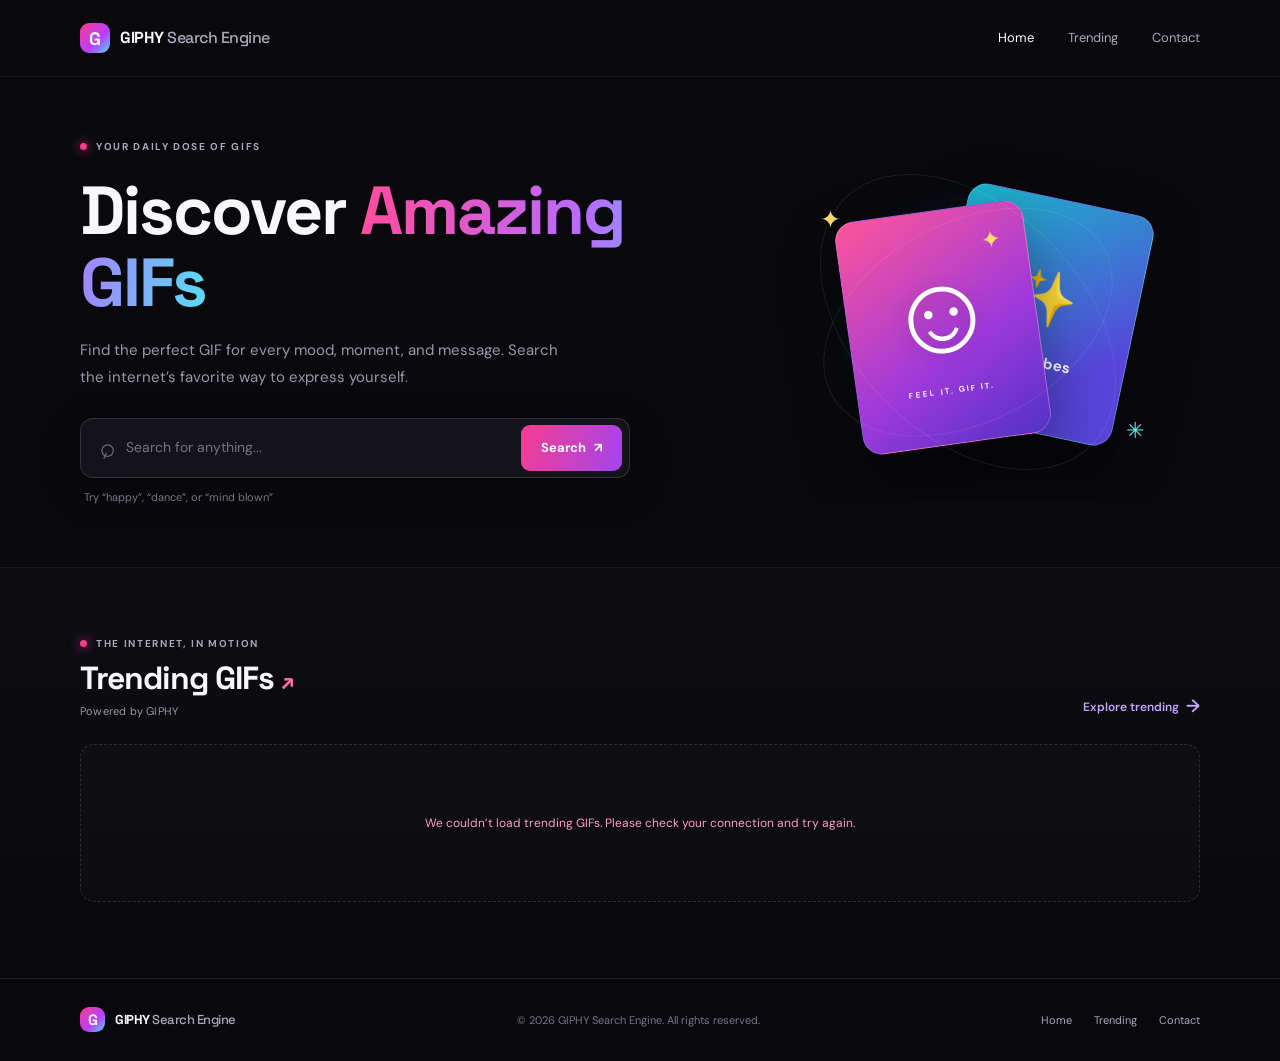
<file: index.html>
<!doctype html>
<html lang="en">
<head>
  <meta charset="UTF-8">
  <meta name="viewport" content="width=device-width, initial-scale=1.0">
  <meta name="theme-color" content="#09090d">
  <meta name="description" content="Find the perfect GIF for every moment with GIPHY Search Engine.">
  <title>GIPHY Search Engine</title>
  <link rel="stylesheet" href="css/style.css">
</head>
<body>
  <header class="site-header">
    <nav class="nav container" aria-label="Main navigation">
      <a class="brand" href="index.html" aria-label="GIPHY Search Engine home"><span class="brand-mark" aria-hidden="true">G</span><span>GIPHY <span class="brand-light">Search Engine</span></span></a>
      <div class="nav-links">
        <a class="nav-link active" href="index.html" aria-current="page">Home</a>
        <a class="nav-link" href="trending.html">Trending</a>
        <a class="nav-link" href="contact.html">Contact</a>
      </div>
    </nav>
  </header>

  <main>
    <section class="hero container" id="home">
      <div class="hero-copy">
        <p class="eyebrow"><span class="eyebrow-dot"></span> YOUR DAILY DOSE OF GIFS</p>
        <h1>Discover <span class="gradient-text">Amazing GIFs</span></h1>
        <p class="hero-description">Find the perfect GIF for every mood, moment, and message. Search the internet’s favorite way to express yourself.</p>
        <form class="search-form" id="search-form" role="search">
          <label class="sr-only" for="search-input">Search for GIFs</label>
          <span class="search-icon" aria-hidden="true">⌕</span>
          <input id="search-input" name="q" type="search" placeholder="Search for anything..." autocomplete="off">
          <button type="submit">Search <span aria-hidden="true">↗</span></button>
        </form>
        <p class="search-hint">Try “happy”, “dance”, or “mind blown”</p>
      </div>
      <div class="hero-art" aria-hidden="true">
        <div class="art-glow"></div>
        <div class="art-card card-back"><span>✨</span><b>good vibes</b></div>
        <div class="art-card card-front"><span class="sparkle">✦</span><span class="art-face">☺</span><span class="art-caption">FEEL IT. GIF IT.</span></div>
        <div class="art-orbit orbit-one"></div><div class="art-orbit orbit-two"></div>
        <span class="float-star star-one">✦</span><span class="float-star star-two">✳</span>
      </div>
    </section>

    <section class="trending-section" id="trending">
      <div class="container">
        <div class="section-heading">
          <div><p class="eyebrow"><span class="eyebrow-dot"></span> THE INTERNET, IN MOTION</p><h2>Trending GIFs <span class="fire" aria-hidden="true">↗</span></h2><p class="giphy-attribution">Powered by GIPHY</p></div>
          <a class="text-link" href="trending.html">Explore trending <span aria-hidden="true">→</span></a>
        </div>
        <div class="gif-grid" id="results" aria-live="polite" aria-label="GIF search results">
          <div class="empty-state" role="status"><p>Loading trending GIFs…</p></div>
        </div>
      </div>
    </section>
  </main>

  <dialog class="gif-modal" id="gif-modal" aria-labelledby="gif-modal-title">
    <div class="gif-modal-header">
      <h2 id="gif-modal-title">GIF details</h2>
      <button class="modal-close" id="modal-close" type="button" aria-label="Close GIF details">×</button>
    </div>
    <img class="modal-preview" id="modal-preview" alt="">
    <p class="modal-gif-title" id="modal-gif-title"></p>
    <div class="modal-actions">
      <button class="copy-gif-button" id="copy-gif-url" type="button">Copy GIF URL</button>
      <a class="open-giphy-link" id="open-on-giphy" href="#" target="_blank" rel="noopener noreferrer">Open on GIPHY <span aria-hidden="true">↗</span></a>
    </div>
    <p class="copy-status" id="copy-status" role="status" aria-live="polite"></p>
  </dialog>
  <footer class="site-footer">
    <div class="container footer-inner">
      <a class="brand footer-brand" href="index.html"><span class="brand-mark" aria-hidden="true">G</span><span>GIPHY <span class="brand-light">Search Engine</span></span></a>
      <p class="copyright">© 2026 GIPHY Search Engine. All rights reserved.</p>
      <nav class="footer-links" aria-label="Footer navigation"><a href="index.html">Home</a><a href="trending.html">Trending</a><a href="contact.html">Contact</a></nav>
    </div>
  </footer>
  <script src="js/app.js"></script>
</body>
</html>
</file>
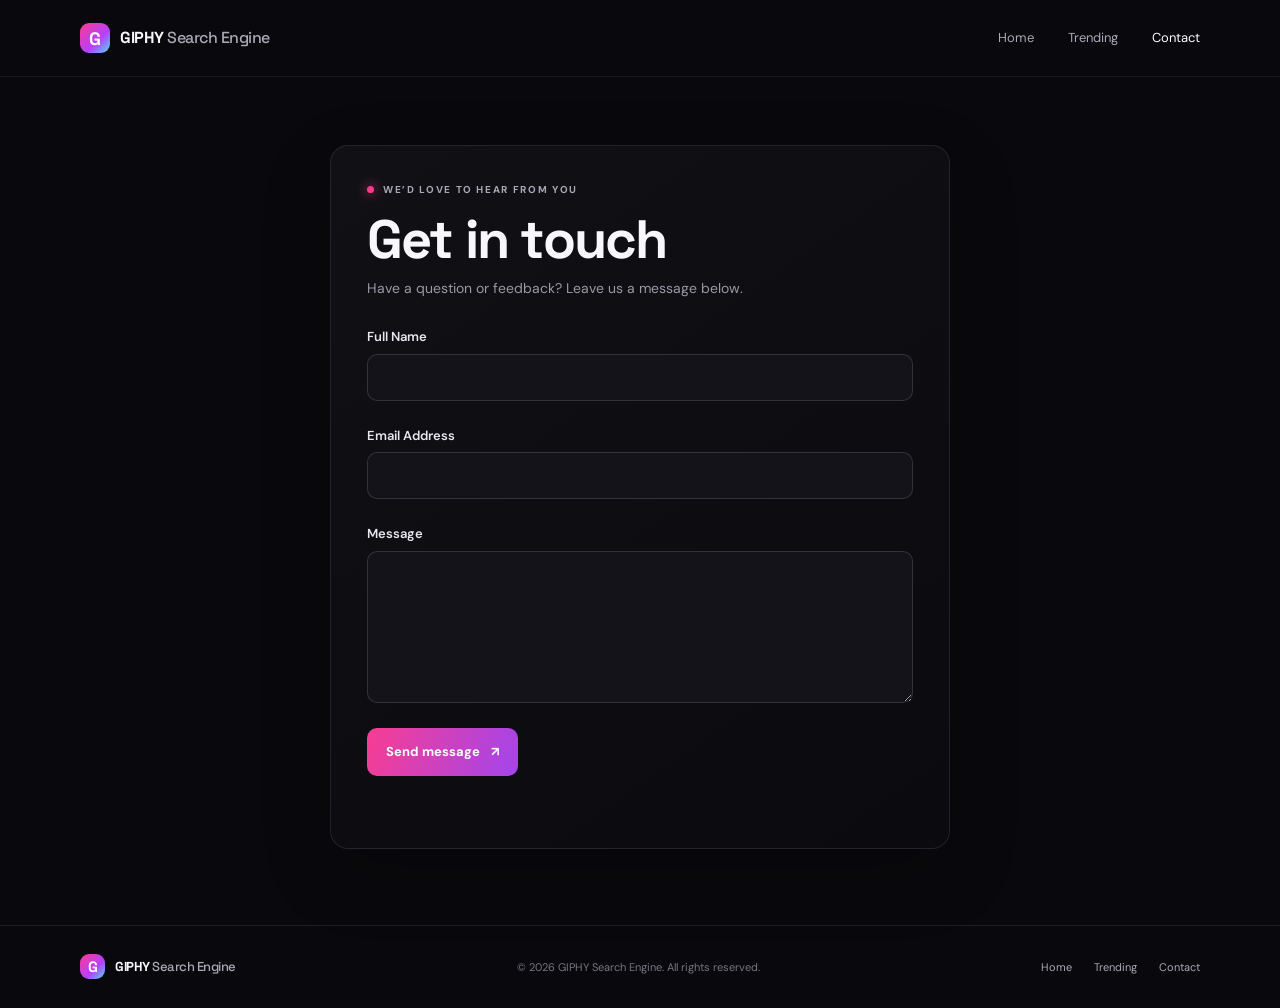
<file: contact.html>
<!doctype html>
<html lang="en">
<head>
  <meta charset="UTF-8">
  <meta name="viewport" content="width=device-width, initial-scale=1.0">
  <meta name="theme-color" content="#09090d">
  <meta name="description" content="Contact the GIPHY Search Engine team.">
  <title>Contact | GIPHY Search Engine</title>
  <link rel="stylesheet" href="css/style.css">
</head>
<body>
  <header class="site-header">
    <nav class="nav container" aria-label="Main navigation">
      <a class="brand" href="index.html" aria-label="GIPHY Search Engine home"><span class="brand-mark" aria-hidden="true">G</span><span>GIPHY <span class="brand-light">Search Engine</span></span></a>
      <div class="nav-links">
        <a class="nav-link" href="index.html">Home</a>
        <a class="nav-link" href="trending.html">Trending</a>
        <a class="nav-link active" href="contact.html" aria-current="page">Contact</a>
      </div>
    </nav>
  </header>

  <main class="contact-page">
    <section class="contact-panel" aria-labelledby="contact-heading">
      <p class="eyebrow"><span class="eyebrow-dot"></span> WE’D LOVE TO HEAR FROM YOU</p>
      <h1 id="contact-heading">Get in touch</h1>
      <p class="contact-intro">Have a question or feedback? Leave us a message below.</p>

      <form class="contact-form" id="contact-form" novalidate>
        <div class="form-field">
          <label for="full-name">Full Name</label>
          <input id="full-name" name="name" type="text" autocomplete="name" required aria-describedby="name-error">
          <span class="field-error" id="name-error"></span>
        </div>
        <div class="form-field">
          <label for="email-address">Email Address</label>
          <input id="email-address" name="email" type="email" autocomplete="email" required aria-describedby="email-error">
          <span class="field-error" id="email-error"></span>
        </div>
        <div class="form-field">
          <label for="message">Message</label>
          <textarea id="message" name="message" rows="6" required aria-describedby="message-error"></textarea>
          <span class="field-error" id="message-error"></span>
        </div>
        <button class="contact-submit" type="submit">Send message <span aria-hidden="true">↗</span></button>
        <p class="form-status" id="form-status" role="status" aria-live="polite"></p>
      </form>
    </section>
  </main>

  <footer class="site-footer">
    <div class="container footer-inner">
      <a class="brand footer-brand" href="index.html"><span class="brand-mark" aria-hidden="true">G</span><span>GIPHY <span class="brand-light">Search Engine</span></span></a>
      <p class="copyright">© 2026 GIPHY Search Engine. All rights reserved.</p>
      <nav class="footer-links" aria-label="Footer navigation"><a href="index.html">Home</a><a href="trending.html">Trending</a><a href="contact.html" aria-current="page">Contact</a></nav>
    </div>
  </footer>
  <script src="js/contact.js"></script>
</body>
</html>
</file>
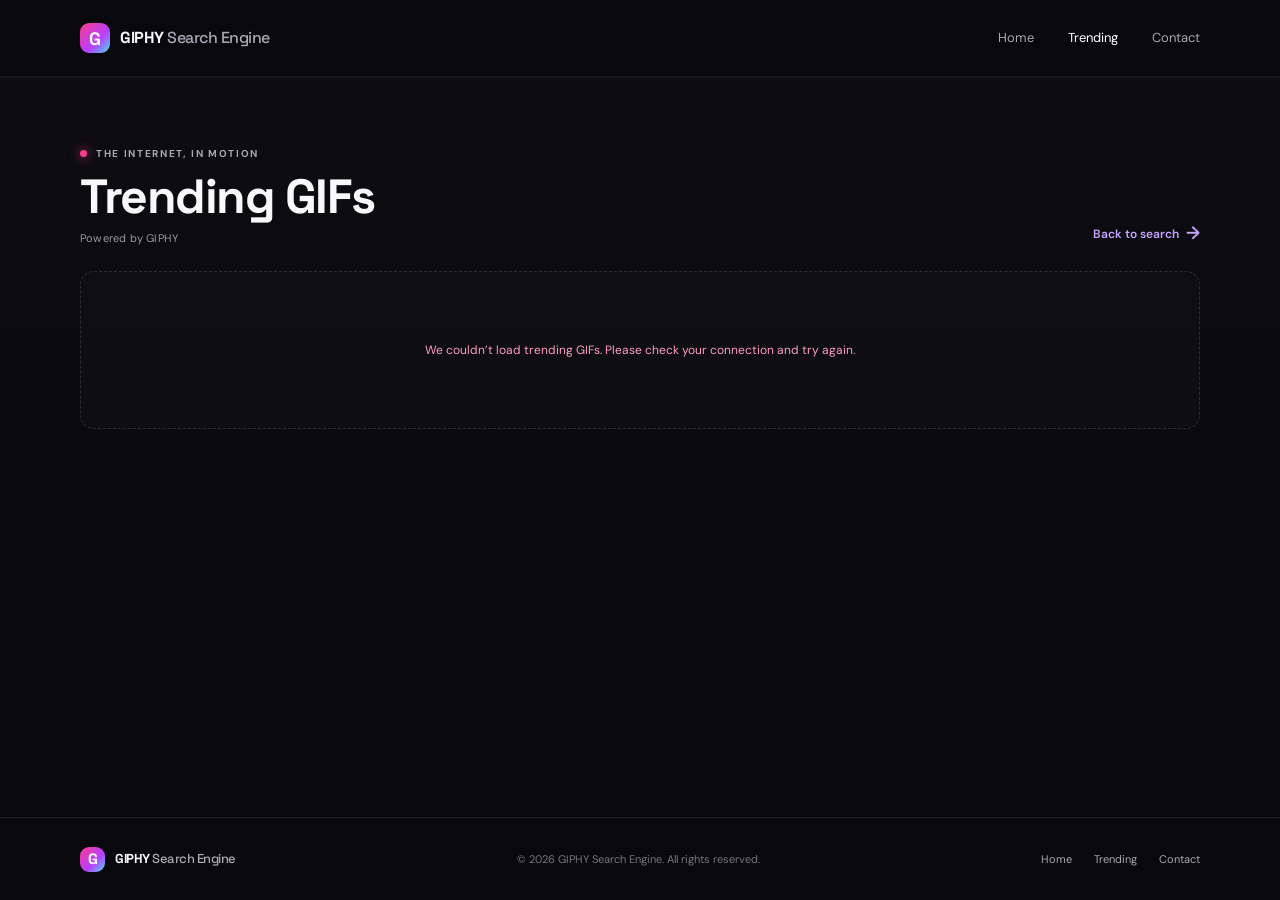
<file: trending.html>
<!doctype html>
<html lang="en">
<head>
  <meta charset="UTF-8">
  <meta name="viewport" content="width=device-width, initial-scale=1.0">
  <meta name="theme-color" content="#09090d">
  <meta name="description" content="Explore trending GIFs on GIPHY Search Engine.">
  <title>Trending GIFs | GIPHY Search Engine</title>
  <link rel="stylesheet" href="css/style.css">
</head>
<body>
  <header class="site-header">
    <nav class="nav container" aria-label="Main navigation">
      <a class="brand" href="index.html" aria-label="GIPHY Search Engine home"><span class="brand-mark" aria-hidden="true">G</span><span>GIPHY <span class="brand-light">Search Engine</span></span></a>
      <div class="nav-links">
        <a class="nav-link" href="index.html">Home</a>
        <a class="nav-link active" href="trending.html" aria-current="page">Trending</a>
        <a class="nav-link" href="contact.html">Contact</a>
      </div>
    </nav>
  </header>

  <main class="trending-section trending-page">
    <div class="container">
      <div class="section-heading">
        <div>
          <p class="eyebrow"><span class="eyebrow-dot"></span> THE INTERNET, IN MOTION</p>
          <h1 class="page-heading">Trending GIFs</h1>
          <p class="giphy-attribution">Powered by GIPHY</p>
        </div>
        <a class="text-link" href="index.html">Back to search <span aria-hidden="true">→</span></a>
      </div>
      <div class="gif-grid" id="results" aria-live="polite" aria-label="Trending GIFs" aria-busy="true">
        <div class="empty-state" role="status"><p>Loading trending GIFs…</p></div>
      </div>
    </div>
  </main>

  <dialog class="gif-modal" id="gif-modal" aria-labelledby="gif-modal-title">
    <div class="gif-modal-header">
      <h2 id="gif-modal-title">GIF details</h2>
      <button class="modal-close" id="modal-close" type="button" aria-label="Close GIF details">×</button>
    </div>
    <img class="modal-preview" id="modal-preview" alt="">
    <p class="modal-gif-title" id="modal-gif-title"></p>
    <div class="modal-actions">
      <button class="copy-gif-button" id="copy-gif-url" type="button">Copy GIF URL</button>
      <a class="open-giphy-link" id="open-on-giphy" href="#" target="_blank" rel="noopener noreferrer">Open on GIPHY <span aria-hidden="true">↗</span></a>
    </div>
    <p class="copy-status" id="copy-status" role="status" aria-live="polite"></p>
  </dialog>

  <footer class="site-footer">
    <div class="container footer-inner">
      <a class="brand footer-brand" href="index.html"><span class="brand-mark" aria-hidden="true">G</span><span>GIPHY <span class="brand-light">Search Engine</span></span></a>
      <p class="copyright">© 2026 GIPHY Search Engine. All rights reserved.</p>
      <nav class="footer-links" aria-label="Footer navigation"><a href="index.html">Home</a><a href="trending.html" aria-current="page">Trending</a><a href="contact.html">Contact</a></nav>
    </div>
  </footer>
  <script src="js/app.js"></script>
</body>
</html>
</file>
<file: css/style.css>
@import url('https://fonts.googleapis.com/css2?family=DM+Sans:wght@400;500;600;700&family=Space+Grotesk:wght@400;500;600;700&display=swap');
:root{color-scheme:dark;--bg:#09090d;--panel:#111116;--text:#f8f7fb;--muted:#9998a4;--pink:#fb3c8c;--purple:#9764ff;--cyan:#4bdcf5;--line:rgba(255,255,255,.09)}
*{box-sizing:border-box}html{scroll-behavior:smooth}body{margin:0;background:var(--bg);color:var(--text);font-family:'DM Sans',sans-serif;line-height:1.5}a{color:inherit;text-decoration:none}.container{width:min(1120px,calc(100% - 48px));margin-inline:auto}.site-header{border-bottom:1px solid rgba(255,255,255,.06);background:rgba(9,9,13,.86);position:relative;z-index:2}.nav{height:76px;display:flex;align-items:center;justify-content:space-between}.brand{display:inline-flex;align-items:center;gap:10px;font-family:'Space Grotesk',sans-serif;font-size:16px;font-weight:700;letter-spacing:-.5px}.brand-mark{height:30px;width:30px;display:grid;place-items:center;border-radius:9px;color:#fff;font-weight:700;font-size:18px;background:linear-gradient(135deg,var(--pink),#b73fff 60%,var(--cyan))}.brand-light{color:#aaa8b5;font-weight:500}.nav-links,.footer-links{display:flex;align-items:center;gap:34px}.nav-link{font-size:13px;color:#aaa8b5;transition:color .2s}.nav-link:hover,.nav-link.active{color:#fff}.hero{min-height:490px;display:grid;grid-template-columns:1.15fr .85fr;align-items:center;gap:30px;padding-top:48px;padding-bottom:48px}.hero-copy{max-width:590px}.eyebrow{display:flex;align-items:center;gap:9px;font-size:10px;letter-spacing:1.65px;color:#aaa8b5;font-weight:700}.eyebrow-dot{width:7px;height:7px;border-radius:50%;background:var(--pink);box-shadow:0 0 12px var(--pink)}h1,h2,h3,p{margin-top:0}h1,h2{font-family:'Space Grotesk',sans-serif;letter-spacing:-2px}h1{font-size:clamp(44px,6vw,68px);line-height:1.06;margin:21px 0 18px}.gradient-text{background:linear-gradient(100deg,#ff4da1 5%,#b76bff 58%,#55dff2);-webkit-background-clip:text;background-clip:text;color:transparent}.hero-description{max-width:480px;color:var(--muted);font-size:15px;line-height:1.8;margin-bottom:27px}.search-form{height:60px;max-width:550px;border:1px solid rgba(255,255,255,.13);background:#141319;border-radius:13px;display:flex;align-items:center;padding:6px 7px 6px 17px;box-shadow:0 12px 40px rgba(0,0,0,.22)}.search-icon{font-size:27px;line-height:1;color:#777580;transform:rotate(-20deg);margin-right:10px}.search-form input{min-width:0;flex:1;border:0;outline:0;color:#fff;background:transparent;font:inherit;font-size:14px}.search-form input::placeholder{color:#74727e}.search-form button{height:46px;border:0;border-radius:9px;padding:0 20px;background:linear-gradient(110deg,#f83d91,#a245ed);color:#fff;font:inherit;font-size:13px;font-weight:700;cursor:pointer;transition:filter .2s,transform .2s}.search-form button:hover{filter:brightness(1.13);transform:translateY(-1px)}.search-form button span{margin-left:5px}.search-hint{font-size:11px;color:#777580;margin:11px 0 0 4px}.hero-art{height:355px;position:relative;display:grid;place-items:center;overflow:hidden}.art-glow{position:absolute;width:260px;height:260px;border-radius:50%;background:radial-gradient(circle,rgba(177,65,235,.24),rgba(54,189,255,.09) 48%,transparent 72%);filter:blur(12px)}.art-card{position:absolute;width:190px;height:235px;border:1px solid rgba(255,255,255,.18);border-radius:20px;display:flex;flex-direction:column;align-items:center;justify-content:center;box-shadow:0 25px 60px rgba(0,0,0,.4);overflow:hidden}.card-back{transform:translate(72px,-8px) rotate(12deg);background:linear-gradient(145deg,#18b9c9,#5745da 75%);gap:12px;color:white;font-size:15px}.card-back span{font-size:54px}.card-front{transform:translate(-25px,5px) rotate(-8deg);background:linear-gradient(150deg,#fd559a,#9d39db 60%,#5232c4)}.art-face{font-size:112px;line-height:1;color:#fff;text-shadow:0 4px 20px rgba(0,0,0,.15)}.art-caption{font-size:8px;letter-spacing:2px;font-weight:700;margin-top:15px}.sparkle{position:absolute;right:24px;top:18px;font-size:24px;color:#ffdc6e}.art-orbit{position:absolute;border:1px solid rgba(255,255,255,.08);border-radius:50%;width:310px;height:200px;transform:rotate(-28deg)}.orbit-two{width:350px;height:230px;transform:rotate(45deg)}.float-star{position:absolute;color:#fed86b;font-size:25px}.star-one{top:56px;left:18%}.star-two{bottom:53px;right:12%;font-size:22px;color:#66e4f2}.trending-section{padding:52px 0 68px;border-top:1px solid rgba(255,255,255,.06);background:linear-gradient(180deg,#0c0c11,#09090d)}.section-heading{display:flex;align-items:flex-end;justify-content:space-between;margin-bottom:24px}.section-heading .eyebrow{margin-bottom:8px}h2{font-size:32px;line-height:1.2;margin-bottom:0;letter-spacing:-1px}.fire{font-size:22px;color:#ff729c}.text-link{font-size:12px;font-weight:600;color:#c7a4ff}.text-link span{font-size:18px;vertical-align:-1px;margin-left:4px}.gif-grid{min-height:156px;border:1px dashed rgba(255,255,255,.13);border-radius:14px;background:rgba(255,255,255,.015);display:grid;place-items:center}.empty-state{text-align:center;padding:24px}.empty-icon{color:#b86dff;font-size:25px}.empty-state h3{font-family:'Space Grotesk',sans-serif;font-size:15px;margin:6px 0;color:#e8e6ed}.empty-state p{font-size:12px;color:#85838f;margin:0}.site-footer{border-top:1px solid var(--line)}.footer-inner{min-height:82px;display:flex;align-items:center;justify-content:space-between;gap:20px}.footer-brand{font-size:13px}.footer-brand .brand-mark{width:25px;height:25px;font-size:15px}.copyright{color:#777580;font-size:11px;margin:0}.footer-links{gap:22px}.footer-links a{font-size:11px;color:#aaa8b5}.footer-links a:hover{color:white}.sr-only{position:absolute;width:1px;height:1px;padding:0;margin:-1px;overflow:hidden;clip:rect(0,0,0,0);white-space:nowrap;border:0}
@media(max-width:760px){.container{width:min(100% - 36px,560px)}.nav{height:68px}.brand{font-size:14px}.nav-links{gap:18px}.nav-link{font-size:12px}.hero{grid-template-columns:1fr;gap:0;padding-top:58px;padding-bottom:34px}.hero-copy{margin:auto}.hero-art{height:265px;margin-top:4px}.art-card{transform-origin:center}.card-front{transform:translate(-20px,0) rotate(-8deg);scale:.84}.card-back{transform:translate(55px,-5px) rotate(12deg);scale:.84}.art-orbit{scale:.82}.hero-description{font-size:14px}.trending-section{padding:40px 0 48px}.section-heading{align-items:flex-end}h2{font-size:28px}.footer-inner{padding:20px 0;flex-wrap:wrap;justify-content:center}.copyright{order:3;width:100%;text-align:center}.footer-links{gap:18px}}@media(max-width:420px){.container{width:calc(100% - 28px)}.brand{font-size:12px;gap:7px}.brand-mark{width:26px;height:26px}.nav-links{gap:13px}.nav-link{font-size:11px}h1{font-size:43px;letter-spacing:-1.8px}.search-form{height:56px;padding-left:12px}.search-form button{height:42px;padding:0 13px}.section-heading{align-items:flex-start;gap:8px}.text-link{font-size:10px;white-space:nowrap;margin-top:22px}}
/* Responsive layout refinements */
.gif-grid{grid-template-columns:repeat(auto-fill,minmax(min(100%,170px),1fr));align-items:stretch;padding:12px;gap:12px}
.gif-grid img{display:block;width:100%;aspect-ratio:1;object-fit:cover;border-radius:10px}
.empty-state{grid-column:1/-1}
@media(max-width:860px){.hero{grid-template-columns:1fr;gap:0;padding-top:58px;padding-bottom:34px}.hero-copy{margin-inline:auto;width:100%}.hero-art{height:265px;margin-top:4px}.art-card{transform-origin:center}.card-front{transform:translate(-20px,0) rotate(-8deg);scale:.84}.card-back{transform:translate(55px,-5px) rotate(12deg);scale:.84}.art-orbit{scale:.82}.hero-description{font-size:14px}.trending-section{padding:40px 0 48px}.section-heading{align-items:flex-end}h2{font-size:28px}}
@media(max-width:520px){.container{width:calc(100% - 28px)}.nav{height:auto;min-height:68px;flex-wrap:wrap;justify-content:center;gap:12px;padding-block:12px}.brand{font-size:14px;gap:7px}.brand-mark{width:26px;height:26px}.nav-links{width:100%;justify-content:center;gap:30px}.nav-link{font-size:12px}.hero{padding-top:42px}.hero-copy{min-width:0}h1{font-size:clamp(38px,11vw,48px);letter-spacing:-1.8px}.hero-description{font-size:14px}.search-form{height:56px;padding-left:10px}.search-icon{margin-right:6px}.search-form input{font-size:13px}.search-form button{height:42px;padding:0 13px}.section-heading{align-items:flex-start;flex-wrap:wrap;gap:8px}.section-heading>div{width:100%}.text-link{font-size:11px;white-space:nowrap;margin-top:0}.footer-inner{padding:20px 0;flex-wrap:wrap;justify-content:center}.copyright{order:3;width:100%;text-align:center}.footer-links{gap:18px}}
@media(max-width:360px){.nav-links{gap:24px}.hero{padding-top:34px}.search-form button{padding:0 10px}.search-form button span{display:none}.gif-grid{padding:8px;gap:8px}}
/* GIPHY cards */
.gif-card{min-width:0;display:flex;flex-direction:column;overflow:hidden;border:1px solid rgba(255,255,255,.08);border-radius:11px;background:#111116;transition:transform .18s ease,border-color .18s ease,box-shadow .18s ease}
.gif-card:hover,.gif-card:focus-visible{transform:translateY(-3px);border-color:rgba(183,109,255,.65);box-shadow:0 10px 26px rgba(0,0,0,.28);outline:none}
.gif-card img{width:100%;aspect-ratio:1;object-fit:cover;background:#17151d}
.gif-title{padding:9px 10px 11px;color:#e6e3eb;font-size:12px;line-height:1.4;overflow-wrap:anywhere}
.error-state p{color:#ff9dbd}
.giphy-attribution{margin:6px 0 0;color:#9998a4;font-size:11px;letter-spacing:.2px}
.gif-card{appearance:none;padding:0;color:inherit;font:inherit;text-align:left;cursor:pointer}
.gif-modal{width:min(92vw,720px);max-width:720px;max-height:90vh;overflow:auto;padding:20px;border:1px solid rgba(255,255,255,.14);border-radius:18px;background:#111116;color:var(--text);box-shadow:0 24px 80px rgba(0,0,0,.6)}
.gif-modal::backdrop{background:rgba(4,4,8,.82);backdrop-filter:blur(5px)}
.gif-modal-header{display:flex;align-items:center;justify-content:space-between;gap:20px;margin-bottom:14px}
.gif-modal-header h2{margin:0;font-size:20px;letter-spacing:-.5px}
.modal-close{width:38px;height:38px;flex:0 0 auto;border:1px solid var(--line);border-radius:10px;background:#1a1920;color:#fff;font-size:25px;line-height:1;cursor:pointer}
.modal-preview{display:block;width:100%;max-height:62vh;object-fit:contain;border-radius:11px;background:#09090d}
.modal-gif-title{margin:14px 0 0;color:#e6e3eb;font-size:14px;overflow-wrap:anywhere}
.modal-actions{display:flex;align-items:center;gap:12px;flex-wrap:wrap;margin-top:18px}
.copy-gif-button,.open-giphy-link{min-height:42px;display:inline-flex;align-items:center;justify-content:center;gap:6px;padding:0 15px;border:0;border-radius:9px;background:linear-gradient(110deg,#f83d91,#a245ed);color:#fff;font:inherit;font-size:13px;font-weight:700;cursor:pointer}
.open-giphy-link{border:1px solid rgba(255,255,255,.14);background:#1a1920}
.copy-status{min-height:1.4em;margin:10px 0 0;color:#a6e9bf;font-size:12px}
@media(max-width:520px){.gif-modal{width:calc(100% - 24px);padding:14px}.modal-preview{max-height:55vh}.modal-actions>*{flex:1}}
.trending-page{min-height:calc(100vh - 160px);padding-top:64px;padding-bottom:72px}
.page-heading{margin:0;font-size:clamp(34px,5vw,48px);line-height:1.15;letter-spacing:-1.5px}
@media(max-width:520px){.trending-page{padding-top:42px;padding-bottom:48px}.trending-page .section-heading{flex-wrap:nowrap;align-items:flex-end}.trending-page .section-heading>div{width:auto}.trending-page .text-link{margin:0 0 5px}}
.contact-page{min-height:calc(100vh - 160px);padding:64px 24px 76px;display:flex;justify-content:center;align-items:flex-start}
.contact-panel{width:min(100%,620px);padding:36px;border:1px solid var(--line);border-radius:18px;background:linear-gradient(145deg,rgba(255,255,255,.035),rgba(255,255,255,.012));box-shadow:0 24px 70px rgba(0,0,0,.2)}
.contact-panel h1{margin:14px 0 10px;font-size:clamp(38px,6vw,54px);letter-spacing:-1.8px}
.contact-intro{margin-bottom:28px;color:var(--muted);font-size:14px}
.contact-form{display:grid;gap:18px}
.form-field{display:grid;gap:7px}
.form-field label{color:#e9e7ee;font-size:13px;font-weight:600}
.form-field input,.form-field textarea{width:100%;border:1px solid rgba(255,255,255,.13);border-radius:10px;background:#141319;padding:12px 14px;color:#fff;font:inherit;font-size:14px;outline:none;transition:border-color .18s,box-shadow .18s}
.form-field input{min-height:46px}
.form-field textarea{min-height:145px;resize:vertical}
.form-field input:focus,.form-field textarea:focus{border-color:#bb70ff;box-shadow:0 0 0 3px rgba(183,109,255,.14)}
.form-field [aria-invalid="true"]{border-color:#ff729c}
.field-error{min-height:0;color:#ff9dbd;font-size:12px}
.contact-submit{min-height:48px;justify-self:start;border:0;border-radius:10px;padding:0 19px;background:linear-gradient(110deg,#f83d91,#a245ed);color:#fff;font:inherit;font-size:13px;font-weight:700;cursor:pointer}
.contact-submit span{margin-left:8px}
.form-status{min-height:1.4em;margin:0;color:#a6e9bf;font-size:13px}
.form-status.is-error{color:#ff9dbd}
.form-status.is-success{color:#a6e9bf}
@media(max-width:520px){.contact-page{padding:38px 14px 48px}.contact-panel{padding:24px 18px}.contact-panel h1{font-size:40px}}
/* Shared interaction and loading states */
:root{--space-section:clamp(40px,6vw,68px);--focus-ring:0 0 0 3px rgba(183,109,255,.28)}
.nav-link,.footer-links a,.text-link{transition:color .18s ease,opacity .18s ease}
.nav-link:focus-visible,.footer-links a:focus-visible,.text-link:focus-visible,.brand:focus-visible{outline:2px solid #bb70ff;outline-offset:4px;border-radius:3px}
button,.contact-submit,.open-giphy-link,.copy-gif-button{transition:filter .18s ease,transform .18s ease,box-shadow .18s ease}
button:hover,.contact-submit:hover,.copy-gif-button:hover,.open-giphy-link:hover{filter:brightness(1.12)}
button:active,.contact-submit:active,.copy-gif-button:active,.open-giphy-link:active{transform:translateY(1px)}
button:focus-visible,.contact-submit:focus-visible,.copy-gif-button:focus-visible,.open-giphy-link:focus-visible{outline:none;box-shadow:var(--focus-ring)}
.gif-card{transition:transform .2s cubic-bezier(.2,.8,.2,1),border-color .2s ease,box-shadow .2s ease}
.gif-card:hover,.gif-card:focus-visible{transform:translateY(-4px) scale(1.01)}
.empty-state{min-height:132px;display:flex;flex-direction:column;align-items:center;justify-content:center;gap:12px}
.empty-state p{margin:0;text-align:center}
.loading-spinner{width:26px;height:26px;border:2px solid rgba(255,255,255,.16);border-top-color:#d28aff;border-right-color:#fb3c8c;border-radius:50%;animation:spinner-turn .75s linear infinite}
@keyframes spinner-turn{to{transform:rotate(360deg)}}
.gif-modal[open]{animation:modal-enter .22s cubic-bezier(.2,.8,.2,1) both}
.gif-modal[open]::backdrop{animation:backdrop-enter .2s ease both}
@keyframes modal-enter{from{opacity:0;transform:translateY(14px) scale(.97)}to{opacity:1;transform:translateY(0) scale(1)}}
@keyframes backdrop-enter{from{background:rgba(4,4,8,0)}to{background:rgba(4,4,8,.82)}}
.search-form button{transition:filter .18s ease,transform .18s ease,box-shadow .18s ease}
.search-form button:focus-visible{outline:none;box-shadow:var(--focus-ring)}
@media(prefers-reduced-motion:reduce){*,*::before,*::after{scroll-behavior:auto!important;animation-duration:.01ms!important;animation-iteration-count:1!important;transition-duration:.01ms!important}}
/* Shared vertical rhythm across the main sections */
.trending-section:not(.trending-page){padding:var(--space-section) 0 calc(var(--space-section) + 8px)}
.trending-page{padding-top:var(--space-section);padding-bottom:calc(var(--space-section) + 8px)}
.contact-page{padding-top:var(--space-section);padding-bottom:calc(var(--space-section) + 8px)}
</file>
